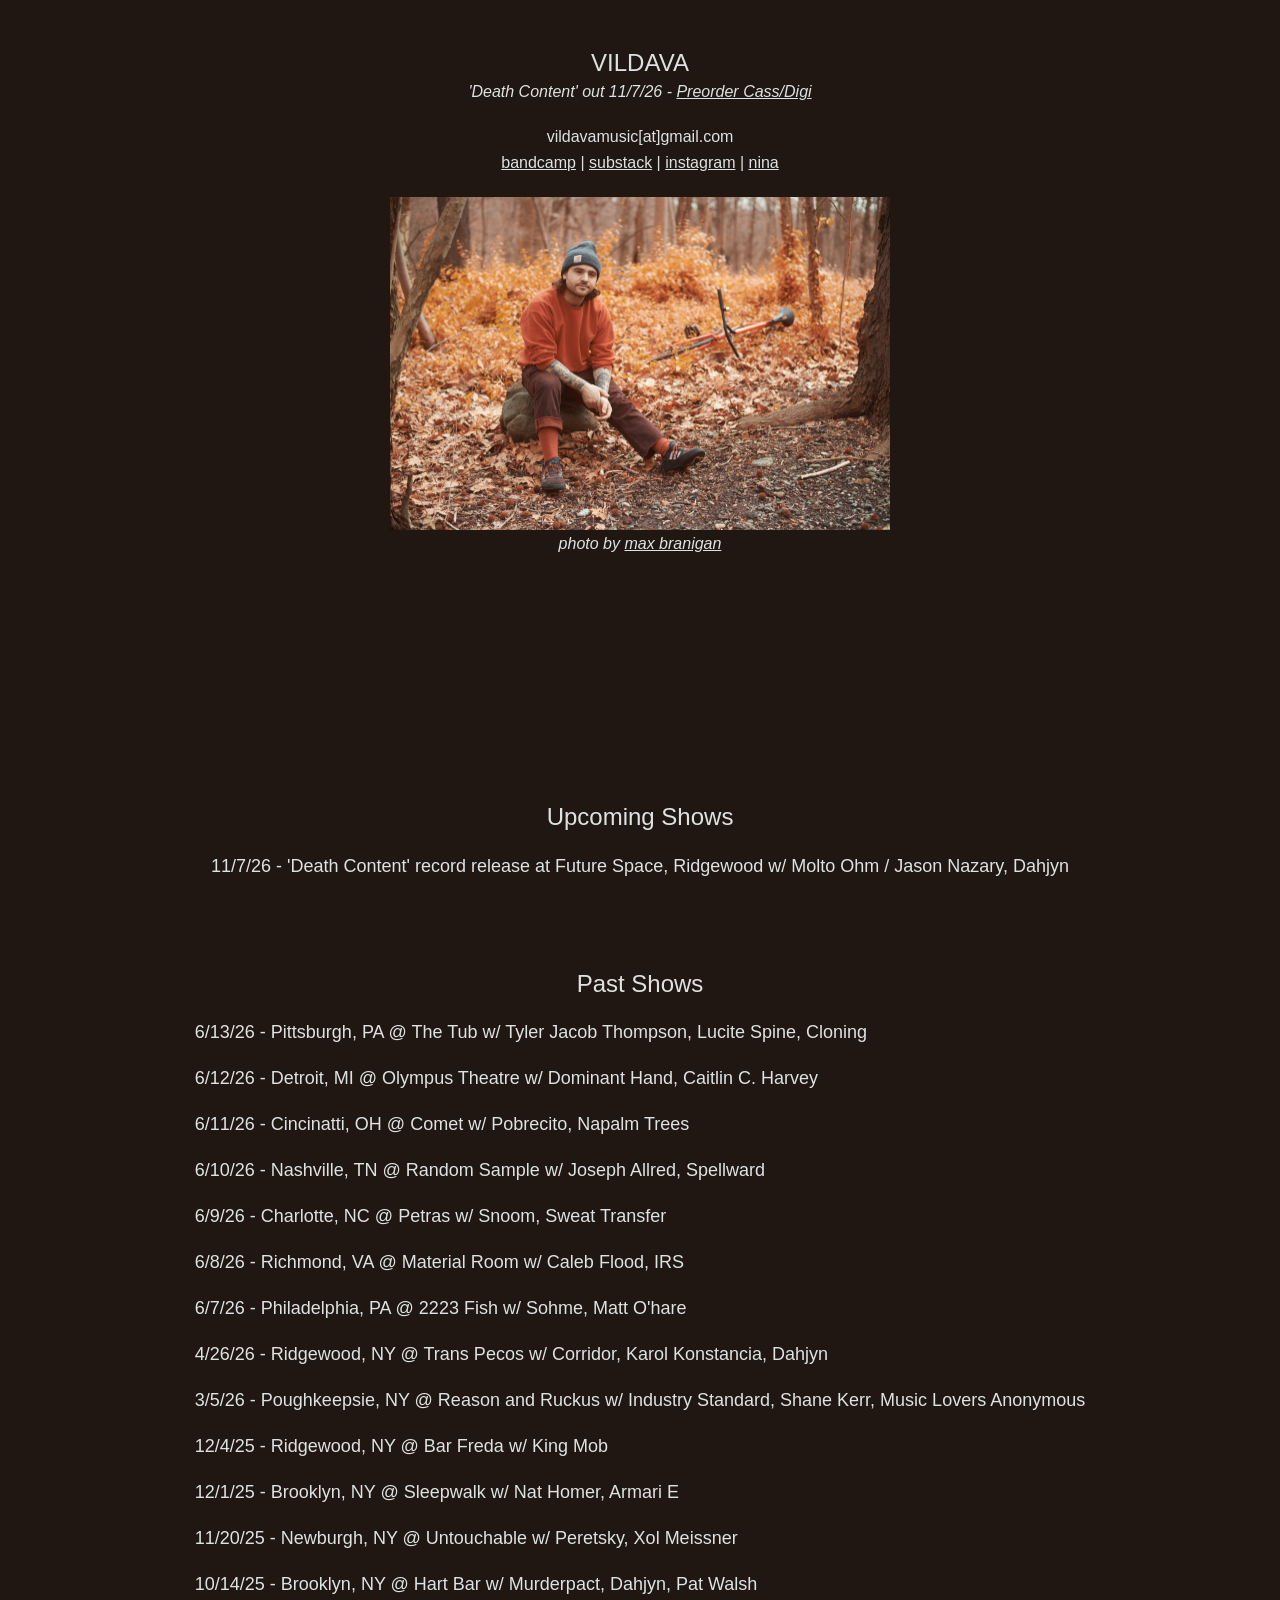
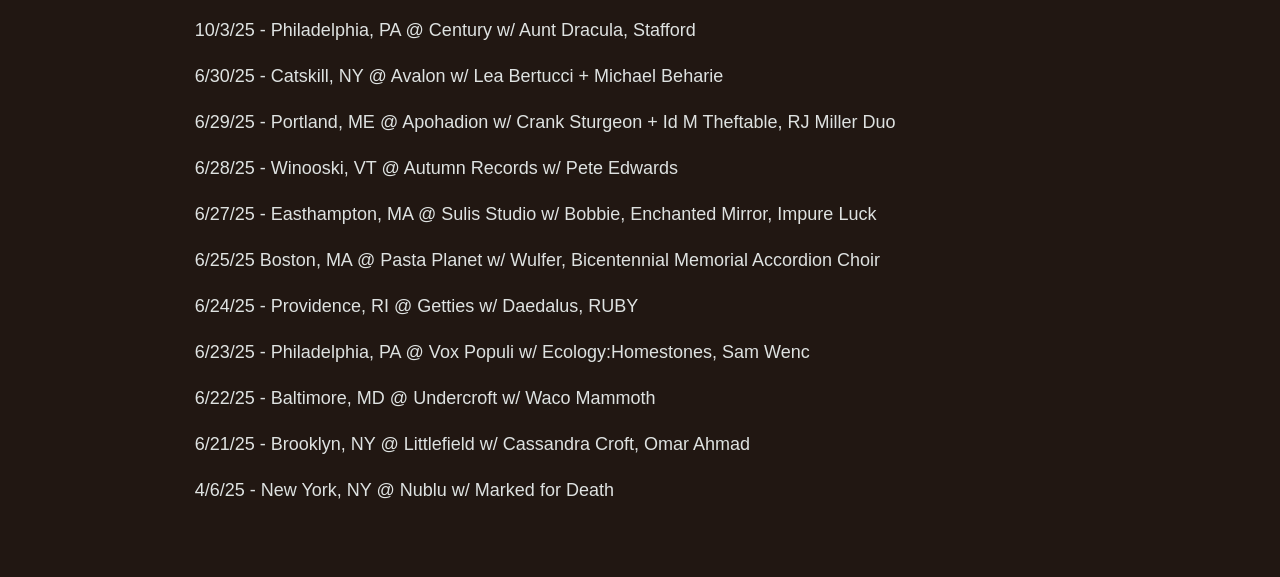
<file: index.html>
<!DOCTYPE html>
<html lang="en">

<head>
    <meta charset="UTF-8">
    <meta name="viewport" content="width=device-width, initial-scale=1.0">
    <title>Vildava</title>
    <link rel="stylesheet" href="styles.css">
</head>

<body>

    <main>
        <h1>VILDAVA</h1>
        <em>'Death Content' out 11/7/26 - <a href="http://vildava.bandcamp.com">Preorder Cass/Digi</a></em>
        <span>vildavamusic[at]gmail.com</span>
        <nav>
            <a target="_blank" href="https://vildava.bandcamp.com/">bandcamp</a> |  <a target="_blank" href="https://dwlawrence.substack.com/">substack</a> |  <a target="_blank" href="http://instagram.com/vildava_">instagram</a> | <a target="_blank" href="https://www.ninaprotocol.com/profiles/vildava">nina</a>
        </nav>
        <img id="banner-img" src="./DSC_4099.jpg" alt="a denny on a bike" />
        <em>photo by <a target="_blank" href="https://www.maxbranigan.com/">max branigan</a></em>

        
        <iframe style="border: 0; width: 70%; height: 120px;" src="https://bandcamp.com/EmbeddedPlayer/album=3123385500/size=large/bgcol=333333/linkcol=0f91ff/tracklist=false/artwork=small/track=3375423872/transparent=true/" seamless><a href="https://vildava.bandcamp.com/album/death-content">Death Content by Vildava</a></iframe>


        <div id="tour-dates">
            <h1>Upcoming Shows</h1>
            <ul>
            <li>11/7/26 - 'Death Content' record release at Future Space, Ridgewood w/ Molto Ohm / Jason Nazary, Dahjyn</li>
            </ul>

        </div>

      
        
        <div id="past-tour-dates">
            <h1>Past Shows</h1>
            <ul>
            <li>6/13/26 - Pittsburgh, PA @ The Tub w/ Tyler Jacob Thompson, Lucite Spine, Cloning</li>
            <li>6/12/26 - Detroit, MI @ Olympus Theatre w/ Dominant Hand, Caitlin C. Harvey</li>
            <li>6/11/26 - Cincinatti, OH @ Comet w/ Pobrecito, Napalm Trees</li>
            <li>6/10/26 - Nashville, TN @ Random Sample w/ Joseph Allred, Spellward</li>
            <li>6/9/26 - Charlotte, NC @ Petras w/ Snoom, Sweat Transfer</li>
            <li>6/8/26 - Richmond, VA @ Material Room w/ Caleb Flood, IRS</li>
            <li>6/7/26 - Philadelphia, PA @ 2223 Fish w/ Sohme, Matt O'hare</li>
            <li>4/26/26 - Ridgewood, NY @ Trans Pecos w/ Corridor, Karol Konstancia, Dahjyn</li>
            <li>3/5/26 - Poughkeepsie, NY @ Reason and Ruckus w/ Industry Standard, Shane Kerr, Music Lovers Anonymous</li>
            <li>12/4/25 - Ridgewood, NY @ Bar Freda w/ King Mob</li>
            <li>12/1/25 - Brooklyn, NY @ Sleepwalk w/ Nat Homer, Armari E</li>
            <li>11/20/25 - Newburgh, NY @ Untouchable w/ Peretsky, Xol Meissner</li>
            <li>10/14/25 - Brooklyn, NY @ Hart Bar w/ Murderpact, Dahjyn, Pat Walsh</li>
            <li>10/3/25 - Philadelphia, PA @ Century w/ Aunt Dracula, Stafford</li>
            <li>6/30/25 - Catskill, NY @ Avalon w/ Lea Bertucci + Michael Beharie</li>
            <li>6/29/25 - Portland, ME @ Apohadion w/ Crank Sturgeon + Id M Theftable, RJ Miller Duo</li>
            <li>6/28/25 - Winooski, VT @ Autumn Records w/ Pete Edwards</li>
            <li>6/27/25 - Easthampton, MA @ Sulis Studio w/ Bobbie, Enchanted Mirror, Impure Luck</li>
            <li>6/25/25 Boston, MA @ Pasta Planet w/ Wulfer, Bicentennial Memorial Accordion Choir</li>
            <li>6/24/25 - Providence, RI @ Getties w/ Daedalus, RUBY</li>
            <li>6/23/25 - Philadelphia, PA @ Vox Populi w/ Ecology:Homestones, Sam Wenc</li>
            <li>6/22/25 - Baltimore, MD @ Undercroft w/ Waco Mammoth</li>
            <li>6/21/25 - Brooklyn, NY @ Littlefield w/ Cassandra Croft, Omar Ahmad</li>
            <li>4/6/25 - New York, NY @ Nublu w/ Marked for Death</li>
            </ul>

        </div>
        
     

    </main>

</body>

</html>
</file>
<file: styles.css>
:root{
    --red: #a14f3a;
    --white: #dee2e1;
    --black:#211712;
    --font-body: 18px;
    --font-large: 24px;
    --font-small: 16px;
    --space: 25px;
    --font-family: Arial, sans-serif;
}

main{
    max-width: 900px;
    padding: var(--space);
    margin:0 auto;
    text-align: center;
}

h1{
    font-weight: normal;
    font-size: var(--font-large);
    margin-bottom: calc(var(--space)/4);
}
h1 + em{
    font-size: var(--font-small);
    display: block;
    margin-bottom: var(--space);
}
h1 + em + span{
    font-size: var(--font-small);
    margin-bottom:0;
}
nav{
    font-size: var(--font-small);
    margin-top: calc(var(--space)/4);
    margin-bottom: var(--space);
}
a, a:link, a:visited{
    color: var(--white);
}
body{
    background-color: var(--black);
    color: var(--white);
    font-size: var(--font-body);
    font-family: var(--font-family);
}

#banner-img{
    width: 500px;
     margin: 0 auto;
     display: block;
     max-width: 100%;
     margin-bottom: 5px;

}
#banner-img + em{
    display: block;
    font-size: var(--font-small);
    position: relative;
    margin-bottom: var(--space);
}
#banner-img + em {
    display: block;
    margin-bottom: calc(var(--space) * 2);
    font-size: var(--font-small);
    position: relative;
}
iframe{
    margin: 0 auto;
    text-align: center;
    margin-bottom: var(--space);
}
#tour-dates, #past-tour-dates{
    margin-top: calc(var(--space) * 2);
}
#tour-dates ul, #past-tour-dates ul{
    text-align: left;
    display: inline-block;
    list-style-type: none;
    padding-left: 0;
}
#tour-dates ul li, #past-tour-dates ul li{
    padding-bottom: var(--space);
}

body.death-content p{
    text-align: left;
}
body.death-content img{
    width: 500px;
    max-width: 100%;
}
</file>
